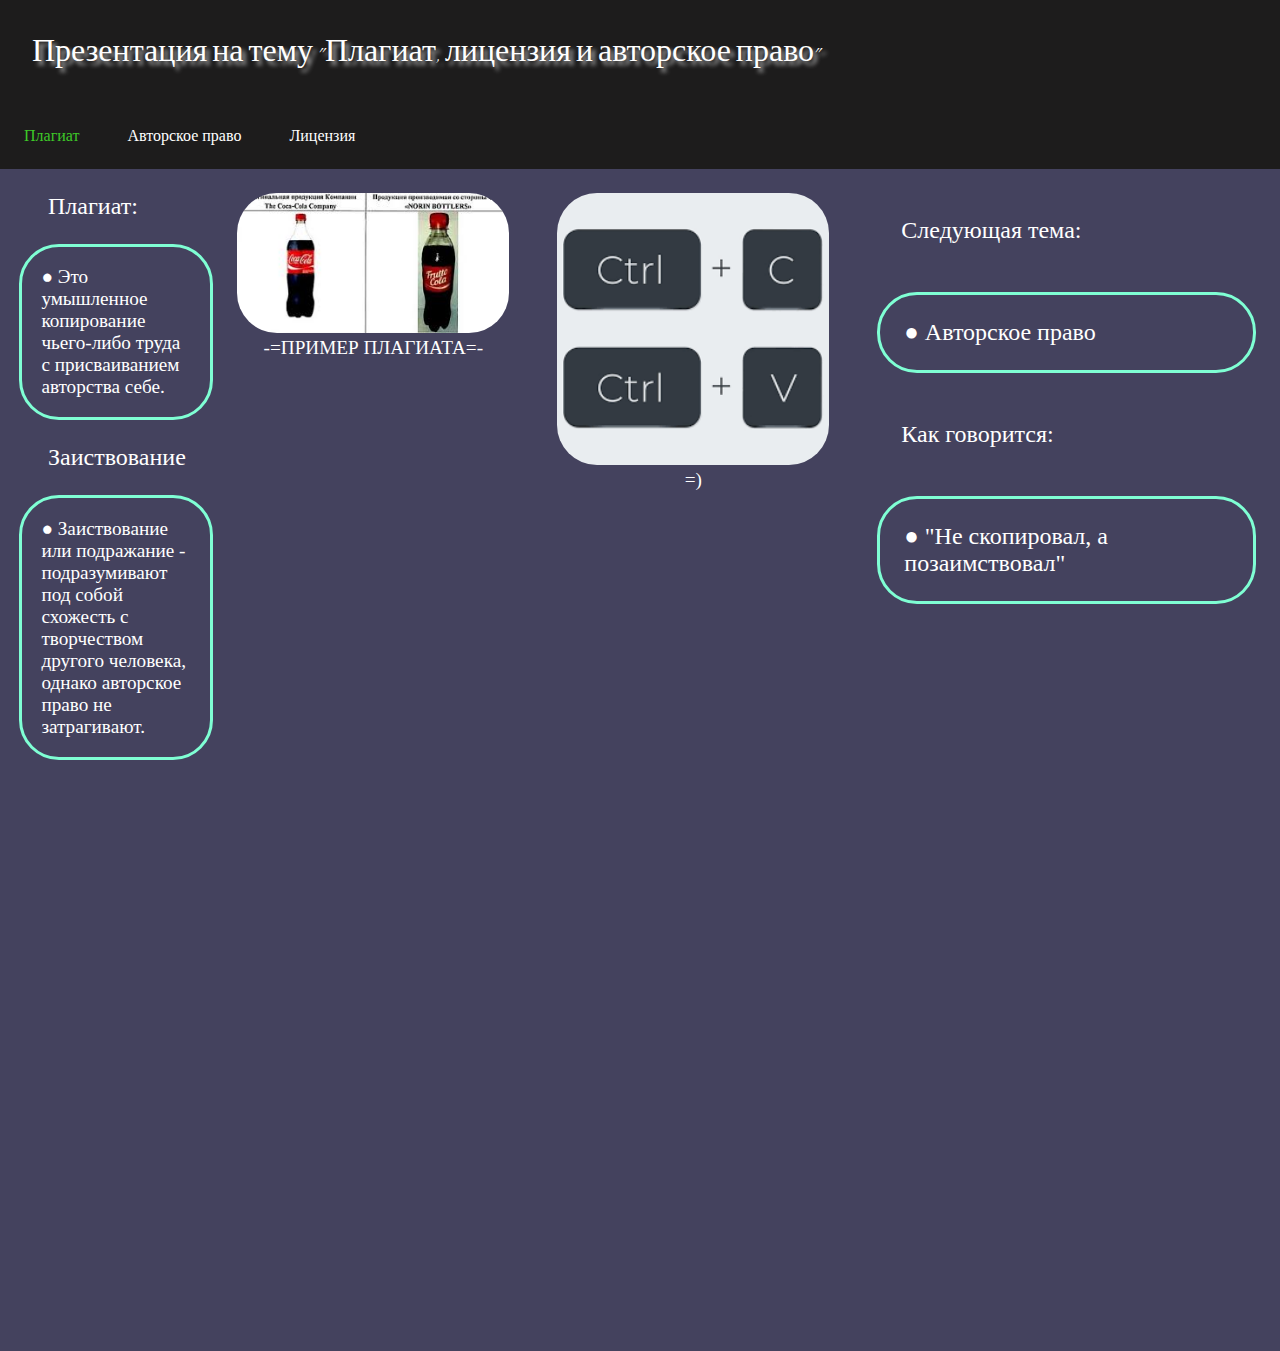
<file: index.html>
<!DOCTYPE html>
<html lang="en">
<head>
	<meta charset="UTF-8">
	<meta http-equiv="X-UA-Compatible" content="IE=edge">
	<meta name="viewport" content="width=device-width, initial-scale=1.0">
	<title>Проект по информатике</title>
	<link rel="stylesheet" href="static/styles/style-main-container.css">
	<link rel="stylesheet" href="static/styles/style-card-container.css">
	<link rel="stylesheet" href="static/styles/navbar.css">
	<link rel="stylesheet" href="https://fonts.googleapis.com/css?family=Tangerine">
</head>

<body>
	<div class="navbar title-navbar">
		<p>Презентация на тему "Плагиат, лицензия и авторское право"</p>
	</div>
	<div class="navbar">
		<div class="nav-list">
			<a class="window_open_now" href="index.html">Плагиат</a>
			<a href="language.html">Авторское право</a>
			<a href="structure.html">Лицензия</a>
		</div>
	</div>

	<div class="main-container">
		<div class="left-bar">
			<p class="Name_of_p">Плагиат:</p>
			<p>● Это умышленное копирование чьего-либо труда с присваиванием авторства себе.</p>
			<p class="Name_of_p">Заиствование</p>
			<p>● Заиствование или подражание - подразумивают под собой схожесть с творчеством другого человека, однако авторское право не затрагивают.</p>
			
		</div>


		<div class="container">
			<div class="card">
				<img src="static/images/GPT.jpg" alt="img">
				<div class="info">
					<p>-=ПРИМЕР ПЛАГИАТА=-</p>
				</div>
			</div>
			<div class="card">
				<img src="static/images/pylogo.png" alt="img">
				<div class="info">
					<p>=)</p>
				</div>
			</div>
			
			
		</div>


		<div class="right-bar">
			<p class="Name_of_p">Следующая тема:</p>
			<p class="like_left_p">● Авторское право</p>
			<p class="Name_of_p">Как говорится:</p>
			<p class="like_left_p">● "Не скопировал, а позаимствовал"</p>
		</div>
	</div>

</body>
</html>
</file>
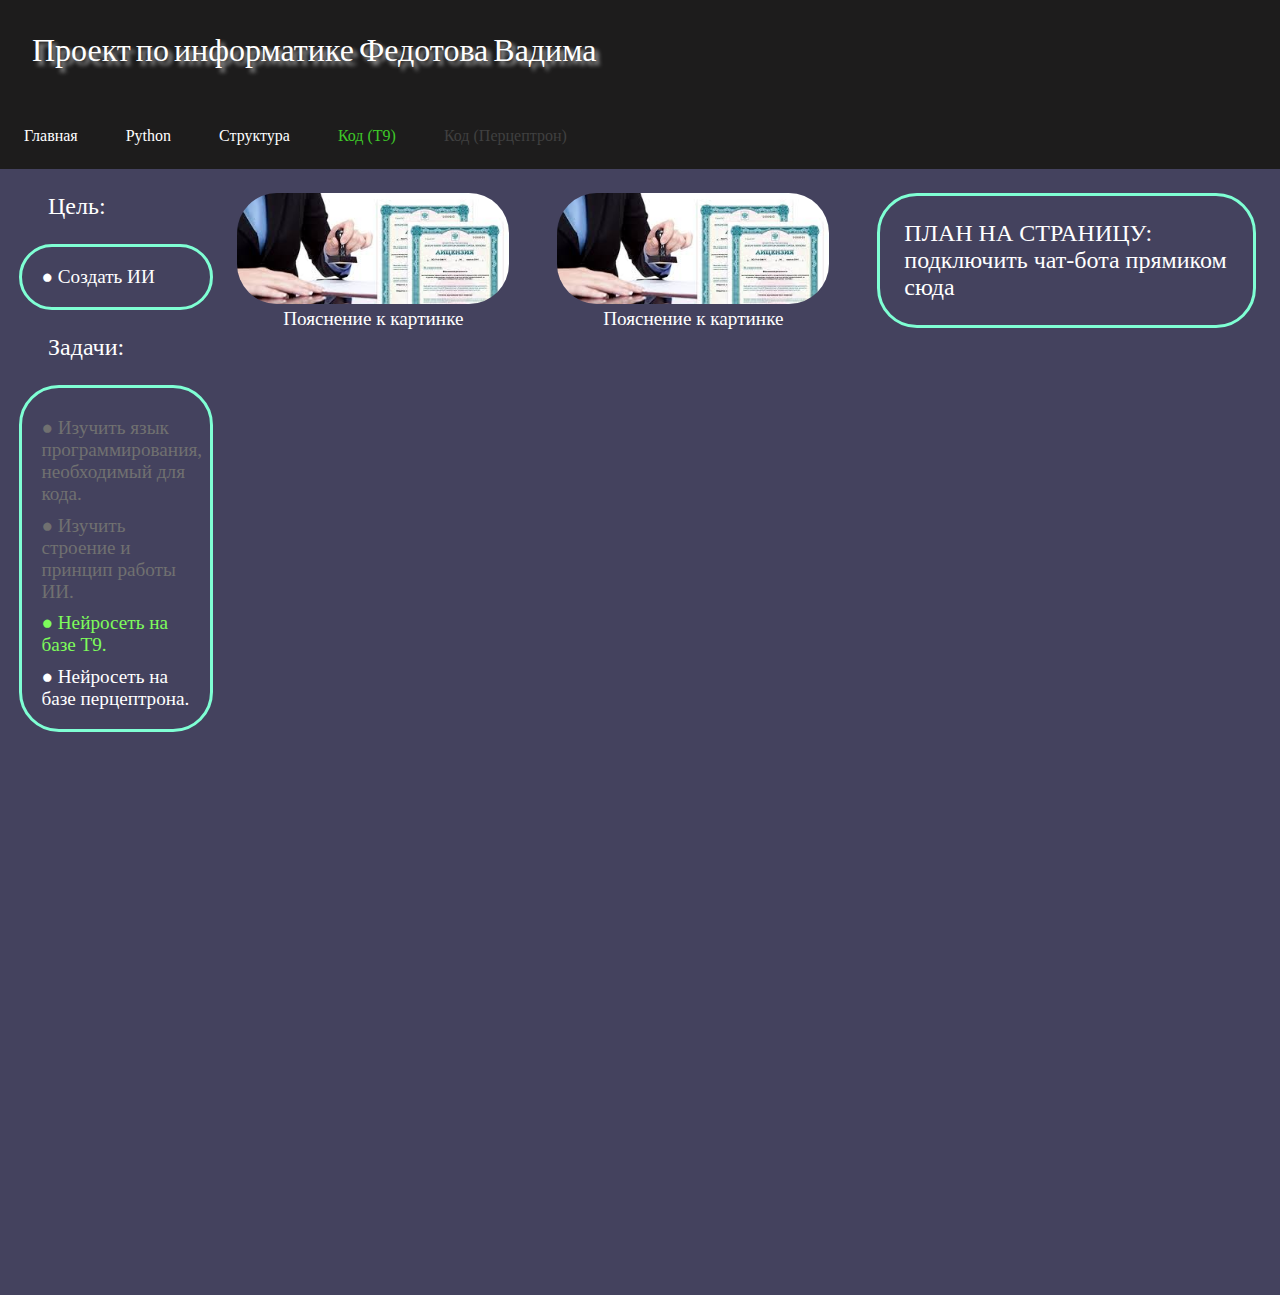
<file: code.html>
<!DOCTYPE html>
<html lang="en">
<head>
	<meta charset="UTF-8">
	<meta http-equiv="X-UA-Compatible" content="IE=edge">
	<meta name="viewport" content="width=device-width, initial-scale=1.0">
	<title>Проект по информатике</title>
	<link rel="stylesheet" href="static/styles/style-main-container.css">
	<link rel="stylesheet" href="static/styles/style-card-container.css">
	<link rel="stylesheet" href="static/styles/navbar.css">
	<link rel="stylesheet" href="https://fonts.googleapis.com/css?family=Tangerine">
</head>

<body>
	<div class="navbar title-navbar">
		<p>Проект по информатике Федотова Вадима</p>
	</div>
	<div class="navbar">
		<div class="nav-list">
			<a href="index.html">Главная</a>
			<a href="language.html">Python</a>
			<a href="structure.html">Структура</a>
			<a class="window_open_now" href="code.html">Код (T9)</a>
			<a class="window_not_active" href="code_perc.html">Код (Перцептрон)</a>
		</div>
	</div>

	<div class="main-container">
		<div class="left-bar">
			<p class="Name_of_p">Цель:</p>
			<p>● Создать ИИ</p>
			<p class="Name_of_p">Задачи:</p>
			<ol>
				<li class="MakeAI1">● Изучить язык программирования, необходимый для кода.</li>
				<li class="MakeAI1">● Изучить строение и принцип работы ИИ.</li>
				<li class="MakeAI">● Нейросеть на базе T9.</li>
				<li>● Нейросеть на базе перцептрона.</li>
			</ol>
		</div>


		<div class="container">
			<div class="card">
				<img src="static/images/1.jpg" alt="img">
				<div class="info">
					<p>Пояснение к картинке</p>
				</div>
			</div>
			<div class="card">
				<img src="static/images/1.jpg" alt="img">
				<div class="info">
					<p>Пояснение к картинке</p>
				</div>
			</div>
			
		</div>


		<div class="right-bar">
			<p class="border-add-to-text"> ПЛАН НА СТРАНИЦУ: подключить чат-бота прямиком сюда</p>
		</div>
	</div>
</body>
</html>
</file>
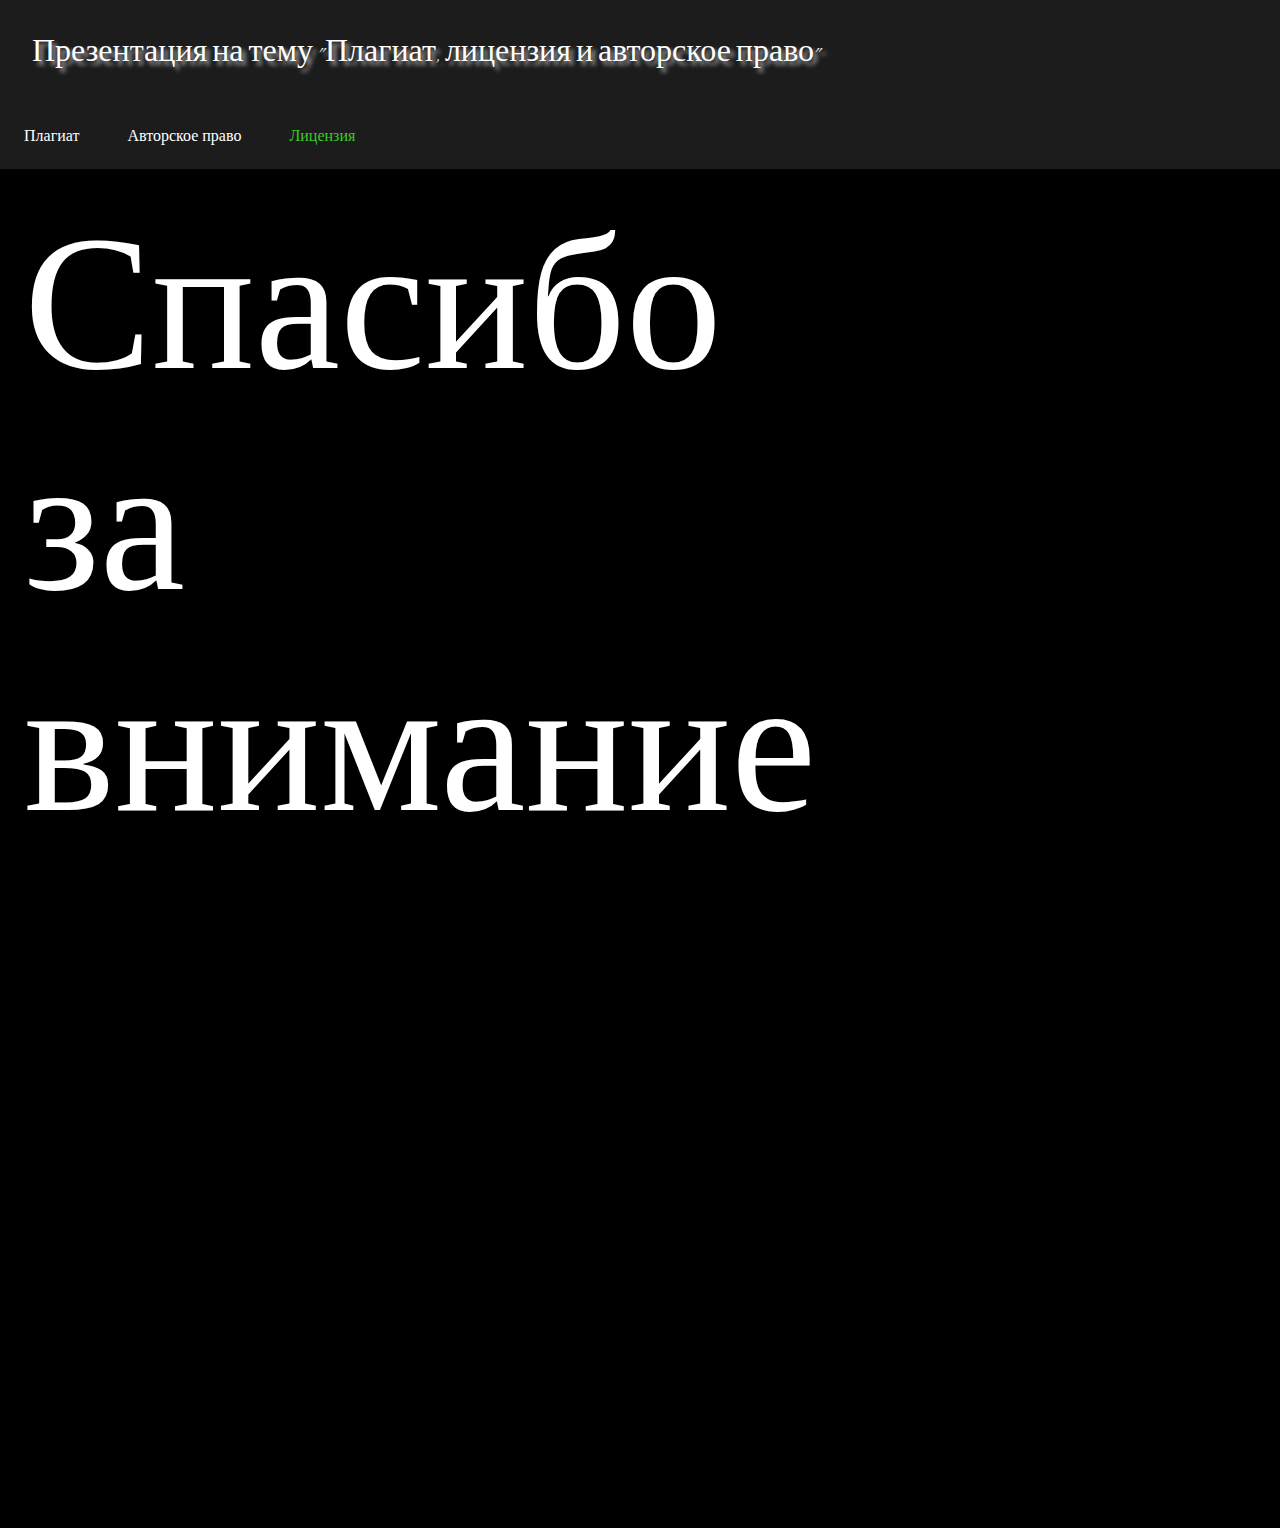
<file: code_perc.html>
<!DOCTYPE html>
<html lang="en">
<head>
	<meta charset="UTF-8">
	<meta http-equiv="X-UA-Compatible" content="IE=edge">
	<meta name="viewport" content="width=device-width, initial-scale=1.0">
	<title>Проект по информатике</title>
	<link rel="stylesheet" href="static/styles/style-main-container.css">
	<link rel="stylesheet" href="static/styles/style-card-container.css">
	<link rel="stylesheet" href="static/styles/navbar.css">
	<link rel="stylesheet" href="https://fonts.googleapis.com/css?family=Tangerine">
</head>

<body>
	<div class="navbar title-navbar">
		<p>Презентация на тему "Плагиат, лицензия и авторское право"</p>
	</div>
	<div class="navbar">
		<div class="nav-list">
			<a href="index.html">Плагиат</a>
			<a href="language.html">Авторское право</a>
			<a class="window_open_now" href="structure.html">Лицензия</a>
		</div>
	</div>
	<div class = "AAAQQQ">
		<div class="container">
			<div class="card">
				<p class="QWERTY">Спасибо за внимание</p>
			</div>
			<p>.</p>
			<p>.</p>
			<p>.</p>
			<p>.</p>
			<p>.</p>
			<p>.</p>
			<p>.</p>
			<p>.</p>
			<p>.</p>
			<p>.</p>
			<p>.</p>
			<p>.</p>
			<p>.</p>
			<p>.</p>
			<p>.</p>
			<p>.</p>
			<p>.</p>
			<p>.</p>
			<p>.</p>
			<p>.</p>
			<p>.</p>
			<p>.</p>
			<p>.</p>
			<p>.</p>
			<p>.</p>
			<p>.</p>
			<p>.</p>
			<p>.</p>
			<p>.</p>
			<p>.</p>
			<p>.</p>
			<p>.</p>
			<p>.</p>
			<p>.</p>
			<p>.</p>
			<p>.</p>
			<p>.</p>
			<p>.</p>
			<p>.</p>
			<p>.</p>
			<p>.</p>
			<p>.</p>
			<p>.</p>
			<p>.</p>
			<p>.</p>
			<p>.</p>
			<p>.</p>
			<p>.</p>
			<p>.</p>
			<p>.</p>
			<p>.</p>
			<p>.</p>
			<p>.</p>
			<p>.</p>
			<p>.</p>
			<p>.</p>
			<p>.</p>
			<p>.</p>
			<p>.</p>
			<p>.</p>
			<p>.</p>
			<p>.</p>
			<p>.</p>
			<p>.</p>
			<p>.</p>
			<p>.</p>
			<p>.</p>
			<p>.</p>
			<p>.</p>
			<p>.</p>
			<p>.</p>
			<p>.</p>
			
		</div>
	</div>


		
	</div>
</body>
</html>
</file>
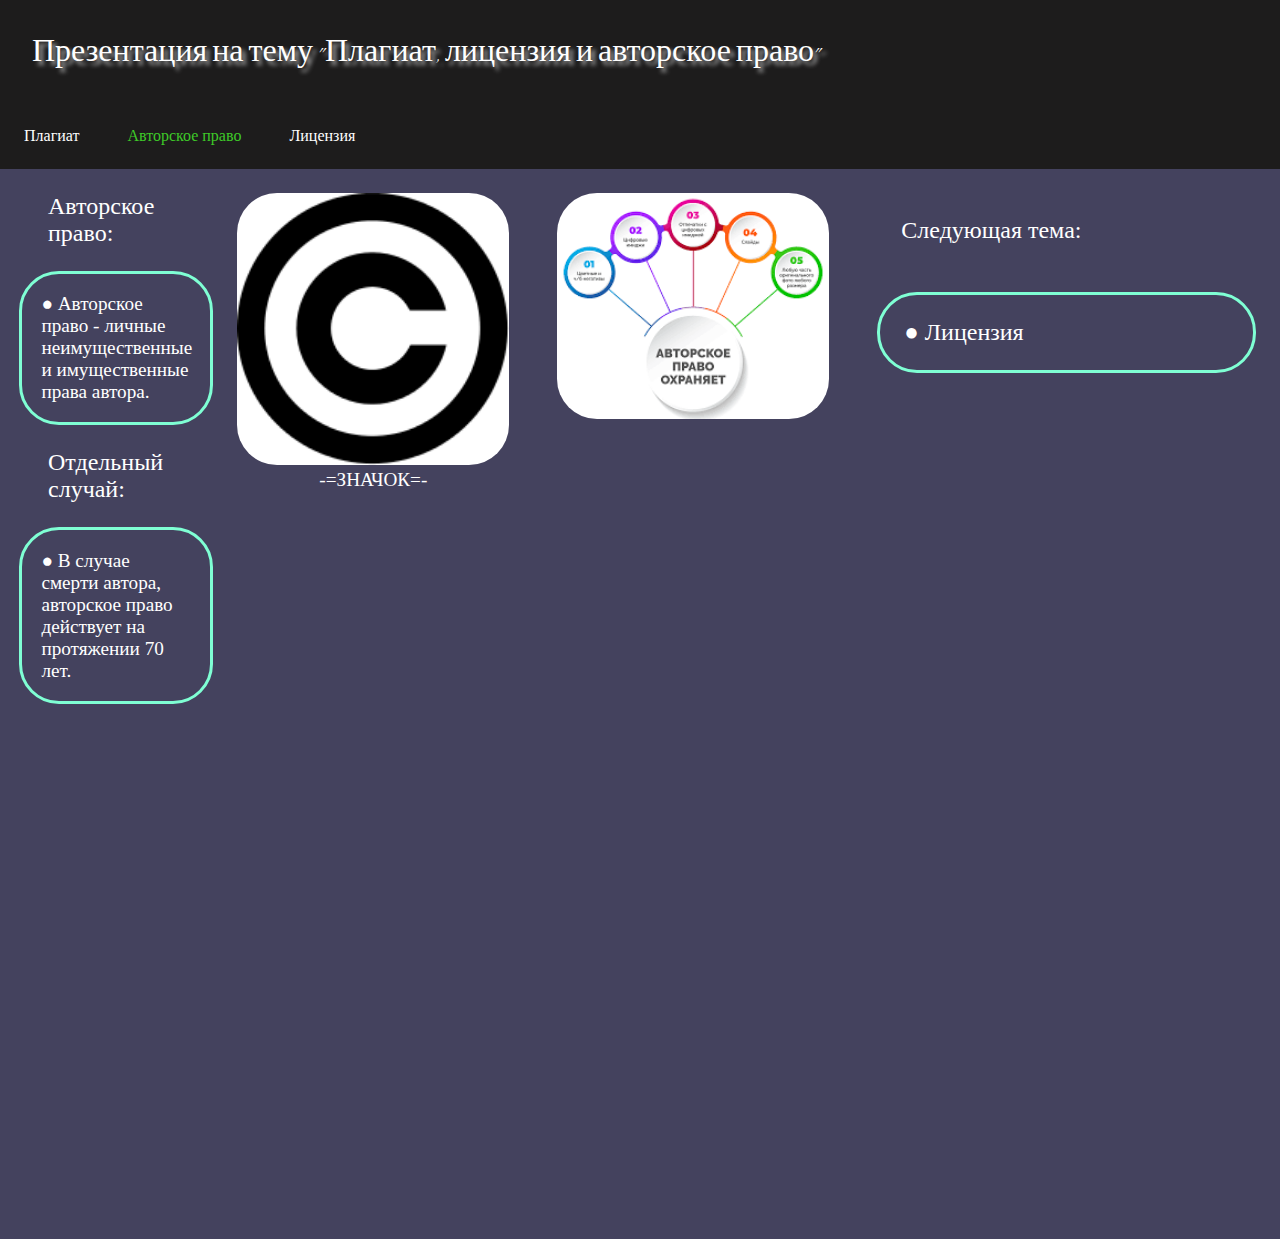
<file: language.html>
<!DOCTYPE html>
<html lang="en">
<head>
	<meta charset="UTF-8">
	<meta http-equiv="X-UA-Compatible" content="IE=edge">
	<meta name="viewport" content="width=device-width, initial-scale=1.0">
	<title>Проект по информатике</title>
	<link rel="stylesheet" href="static/styles/style-main-container.css">
	<link rel="stylesheet" href="static/styles/style-card-container.css">
	<link rel="stylesheet" href="static/styles/navbar.css">
	<link rel="stylesheet" href="https://fonts.googleapis.com/css?family=Tangerine">
</head>

<body>
	<div class="navbar title-navbar">
		<p>Презентация на тему "Плагиат, лицензия и авторское право"</p>
	</div>
	<div class="navbar">
		<div class="nav-list">
			<a href="index.html">Плагиат</a>
			<a class="window_open_now" href="language.html">Авторское право</a>
			<a href="structure.html">Лицензия</a>
		</div>
	</div>

	<div class="main-container">
		<div class="left-bar">
			<p class="Name_of_p">Авторское право:</p>
			<p>● Авторское право - личные неимущественные и имущественные права автора.</p>
			<p class="Name_of_p">Отдельный случай:</p>
			<p>● В случае смерти автора, авторское право действует на протяжении 70 лет.</p>
			
		</div>


		<div class="container">
			<div class="card">
				<img src="static/images/perceptron.png" alt="img">
				<div class="info">
					<p>-=ЗНАЧОК=-</p>
				</div>
			</div>
			<div class="card">
				<img src="static/images/q.png" alt="img">
			</div>
			
			
		</div>


		<div class="right-bar">
			<p class="Name_of_p">Следующая тема:</p>
			<p class="like_left_p">● Лицензия</p>
		</div>
	</div>

</body>
</html>
</file>
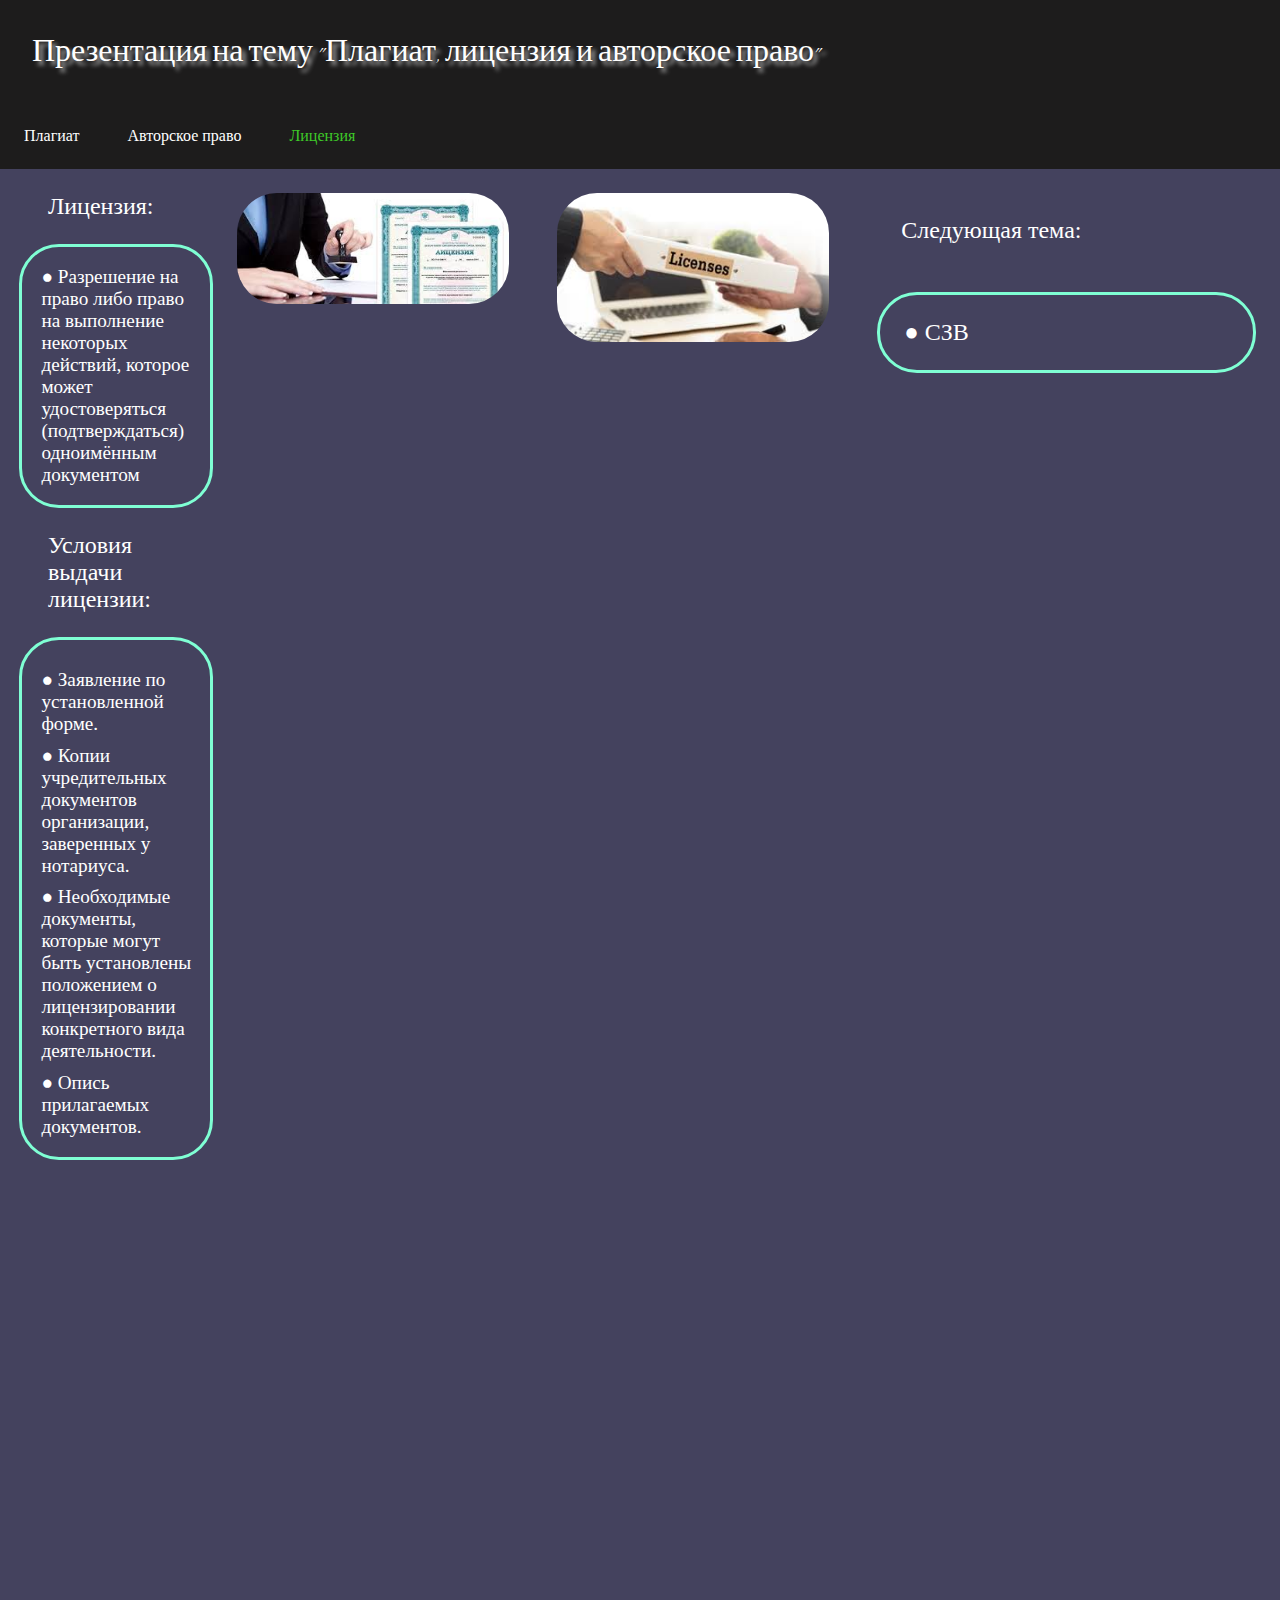
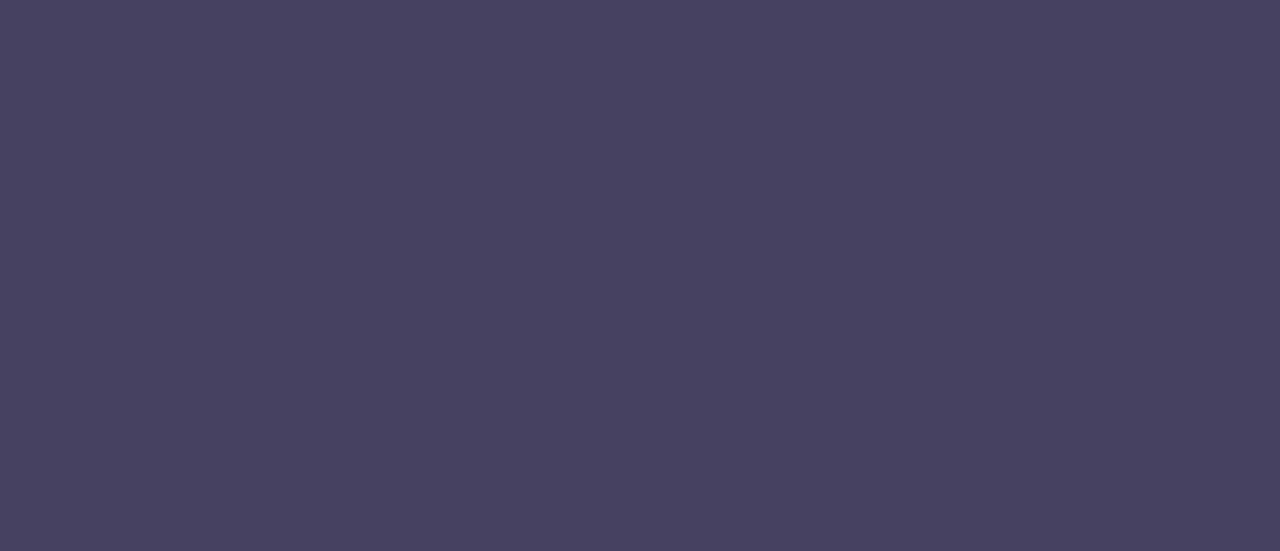
<file: structure.html>
<!DOCTYPE html>
<html lang="en">
<head>
	<meta charset="UTF-8">
	<meta http-equiv="X-UA-Compatible" content="IE=edge">
	<meta name="viewport" content="width=device-width, initial-scale=1.0">
	<title>Проект по информатике</title>
	<link rel="stylesheet" href="static/styles/style-main-container.css">
	<link rel="stylesheet" href="static/styles/style-card-container.css">
	<link rel="stylesheet" href="static/styles/navbar.css">
	<link rel="stylesheet" href="https://fonts.googleapis.com/css?family=Tangerine">
</head>

<body>
	<div class="navbar title-navbar">
		<p>Презентация на тему "Плагиат, лицензия и авторское право"</p>
	</div>
	<div class="navbar">
		<div class="nav-list">
			<a href="index.html">Плагиат</a>
			<a href="language.html">Авторское право</a>
			<a class="window_open_now" href="structure.html">Лицензия</a>
		</div>
	</div>

	<div class="main-container">
		<div class="left-bar">
			<p class="Name_of_p">Лицензия:</p>
			<p>● Разрешение на право либо право на выполнение некоторых действий, которое может удостоверяться (подтверждаться) одноимённым документом</p>
			<p class="Name_of_p">Условия выдачи лицензии:</p>
			<ol>
				<li>● Заявление по установленной форме.</li>
				<li>● Копии учредительных документов организации, заверенных у нотариуса.</li>
				<li>● Необходимые документы, которые могут быть установлены положением о лицензировании конкретного вида деятельности.</li>
				<li>● Опись прилагаемых документов.</li>
			</ol>
			
		</div>


		<div class="container">
			<div class="card">
				<img src="static/images/1.jpg" alt="img">
			</div>
			<div class="card">
				<img src="static/images/perc.jpg" alt="img">
			</div>
			
			
		</div>


		<div class="right-bar">
			<p class="Name_of_p">Следующая тема:</p>
			<p class="like_left_p">● <a class = "szv" href="code_perc.html">СЗВ</a></p>
		</div>
	</div>

</body>
</html>
</file>
<file: static/styles/style-main-container.css>
/*

*/

.QWERTY {
	font-size: 12em;
	color: white;
}

.AAAQQQ {
	background-color: rgb(0, 0, 0);
}

.main-container {
	display: grid;
	grid-template-columns: repeat(12, 1fr);
	grid-template-rows: repeat(2, 1fr);
	background-color: rgb(68, 66, 94);
}

.left-bar {
	grid-column: 1/3;
	grid-row: 1/2;
}

.container {
	grid-column: 3/9;
	grid-row: 1/2;
}

.right-bar {
	grid-column: 9/13;
	grid-row: 1/2;
}

.left-bar p {
	border-radius: 40px;
	margin-left: 1em;
	padding: 1em;
	border-style: solid;
	color: white;
	border-color: aquamarine;
	font-size: 1.2em;
}
.like_left_p {
	border-radius: 40px;
	margin-left: 1em;
	padding: 1em;
	border-style: solid;
	color: white;
	border-color: aquamarine;
	font-size: 1.2em;
}
.left-bar ol,
.right-bar ol,
.border-add-to-text {
	border-radius: 40px;
	font-size: 1.2em;
	margin-left: 1em;
	padding: 1em;
	border-style: solid;
	list-style: none;
	color: white;
	border-color: aquamarine;
}
.left-bar li,
.right-bar li {
	padding-top: 0.5em;
}

.Name_of_p {
	font-size: 1.5em !important;
	border-style: none !important;
}
</file>
<file: static/styles/style-card-container.css>
/*

*/

* {
	margin: 0;
	padding: 0;
}

body {
	overflow-y: auto;
}

.MakeAI {
	color: rgb(126, 252, 91) !important;
}
.MakeAI1 {
	color: rgb(112, 112, 112);
}

.right-bar p {
	margin: 1em;
	padding: 1em;
	color: white;
	border-color: aquamarine;
	font-size: 1.5em;
}

.container {
	display: grid;
	grid-template-columns: repeat(2, 1fr);
	grid-template-rows: repeat(3);
}

.card {
	margin: 1.5em;
}

.card img {
	border-radius: 40px;
	width: 100%;
}

.card>.info {
	text-align: center;
}

.info p {
	color: white;
	font-size: 1.2em;
}
</file>
<file: static/styles/navbar.css>
.navbar {
	display: flex;
	background-color: rgb(29, 28, 28);
}

.nav-list .window_open_now {
	color: rgb(62, 201, 40);
}
.nav-list .window_not_active {
	color: rgb(64, 64, 64);
}

.title-navbar {
	font-family: 'Tangerine', serif;
	font-size: 48px;
	text-shadow: 4px 4px 4px #aaa;
	display: block;
	padding: 1em;
	text-decoration: none;
	color: white;
	font-size: 2em;
}

.nav-list {
	display: flex;
}

.nav-list a {
	display: block;
	padding: 1.5em;
	text-decoration: none;
	color: white;
}

.nav-list a:hover {
	color: rgb(41, 135, 27);
}

.szv {
	text-decoration: none;
	color: white;
}
</file>
